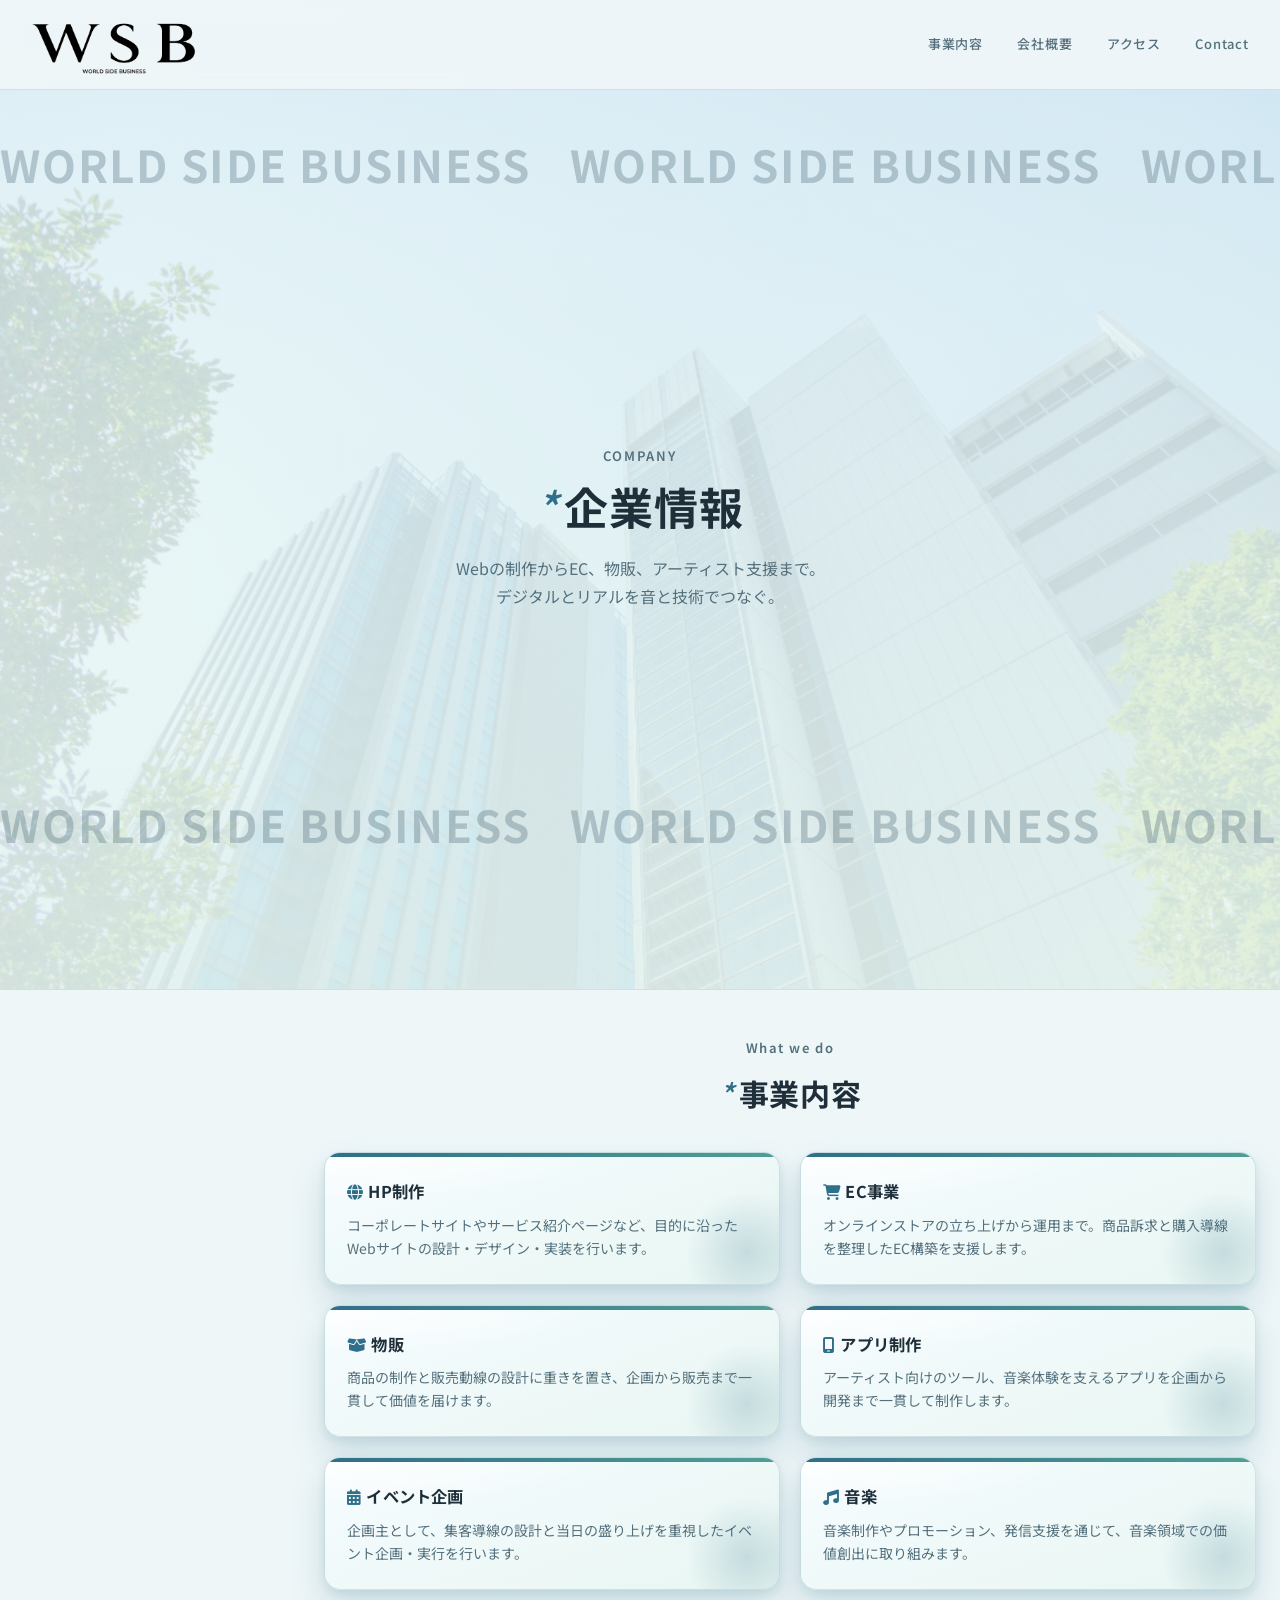
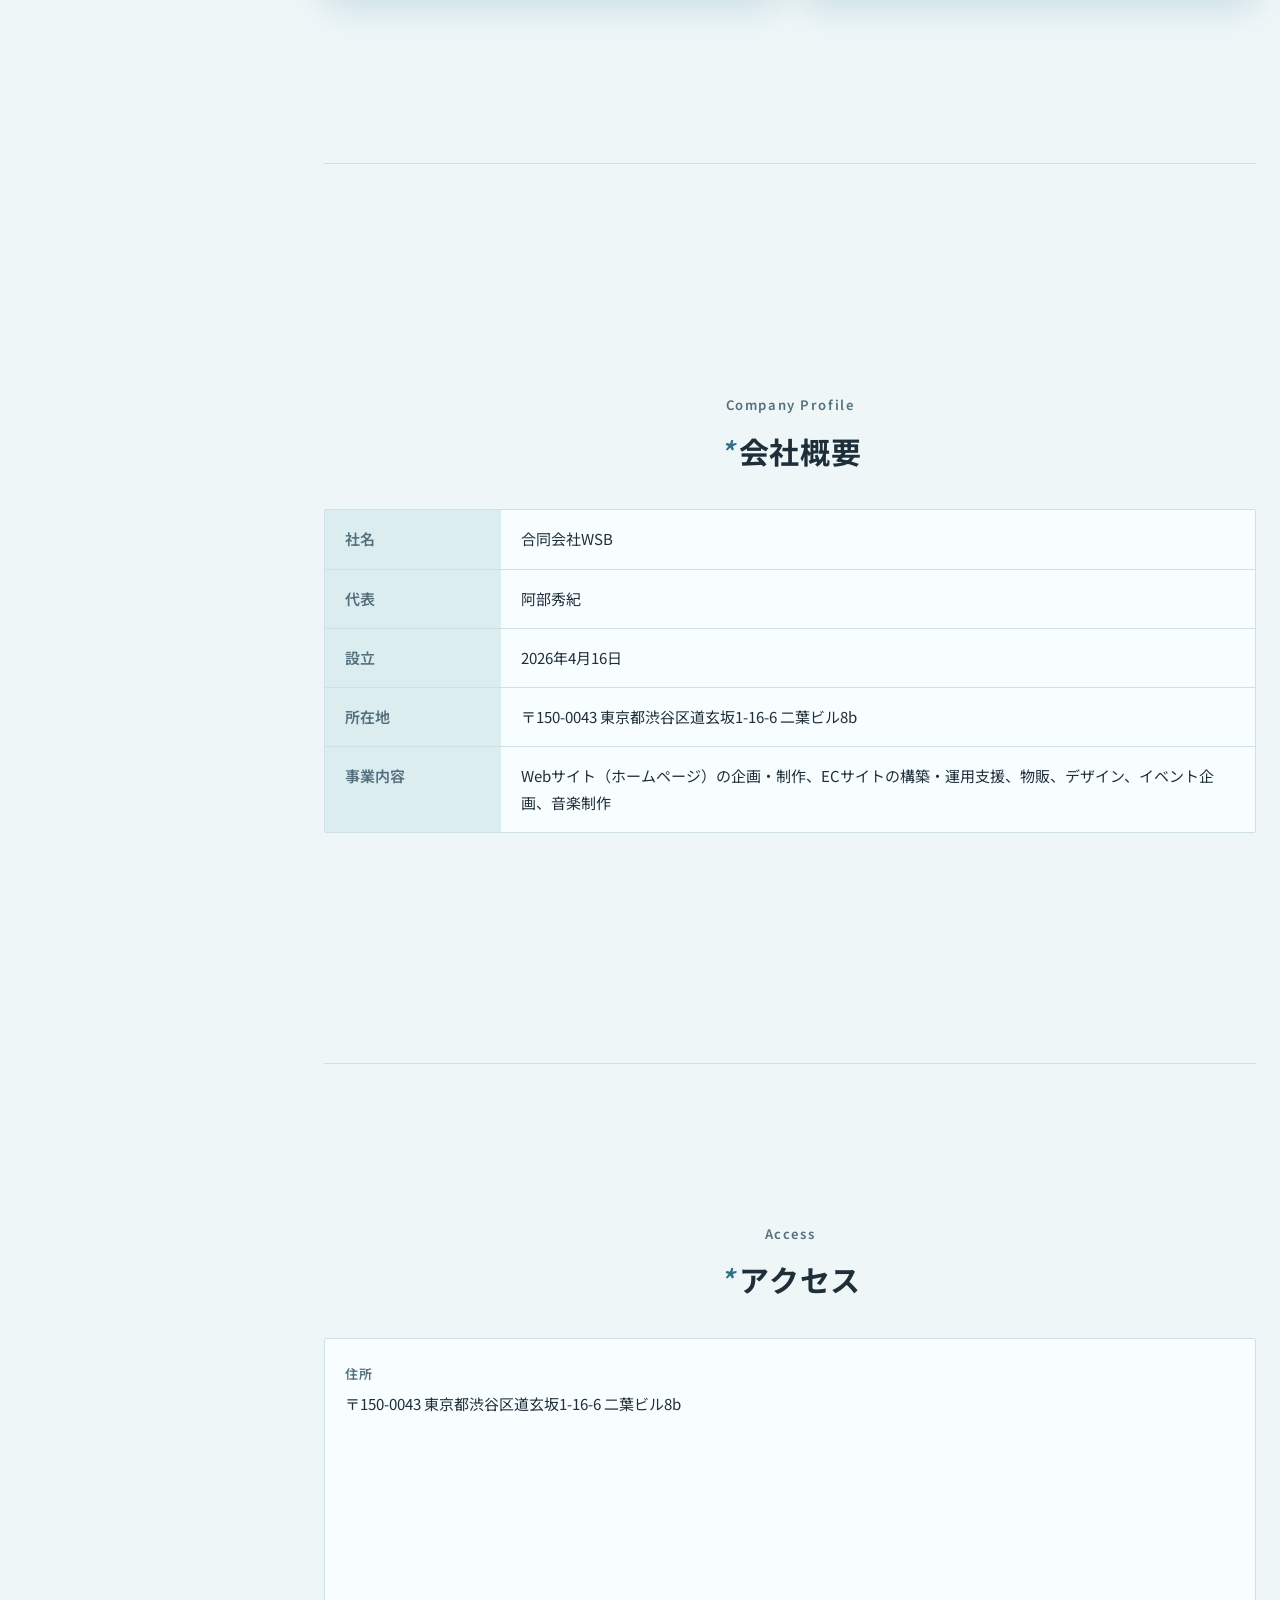
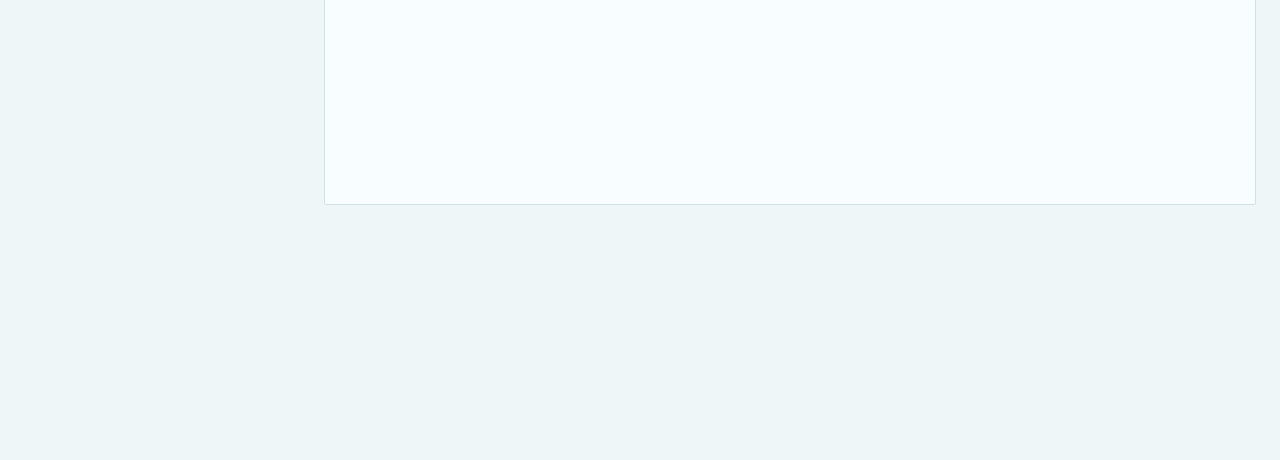
<file: index.html>
<!doctype html>
<html lang="ja">
<head>
  <meta charset="UTF-8" />
  <meta name="viewport" content="width=device-width, initial-scale=1.0" />
  <meta name="description" content="合同会社WSBの企業情報。Webサイト制作、EC構築、物販、アーティスト事業を手がけています。東京都渋谷区に所在。" />
  <title>Company｜合同会社WSB</title>
  <link rel="preconnect" href="https://fonts.googleapis.com" />
  <link rel="preconnect" href="https://fonts.gstatic.com" crossorigin />
  <link href="https://fonts.googleapis.com/css2?family=Noto+Sans+JP:wght@400;500;600;700&display=swap" rel="stylesheet" />
  <link rel="stylesheet" href="https://cdnjs.cloudflare.com/ajax/libs/font-awesome/6.5.0/css/all.min.css" integrity="sha512-Avb2QiuDEEvB4bZJYdft2mNjVShBftLdPG8FJ0V7irTLQ8Uo0qcPxh4Plq7G5tGm0rU+1SPhVotteLpBERwTkw==" crossorigin="anonymous" referrerpolicy="no-referrer" />
  <link rel="stylesheet" href="./css/base.css" />
  <link rel="stylesheet" href="./css/layout.css" />
  <link rel="stylesheet" href="./css/sections.css" />
  <link rel="stylesheet" href="./css/components.css" />
</head>
<body>
  <header class="site-header">
    <div class="site-header__inner">
      <button class="menu-toggle" type="button" aria-expanded="false" aria-controls="header-nav" aria-label="メニューを開く">
        <span></span>
        <span></span>
        <span></span>
      </button>
      <a class="logo" href="./index.html" aria-label="合同会社WSB ホーム">
        <img class="logo__image" src="./assets/logo.png" alt="WSBロゴ" />
      </a>
      <nav class="nav nav--header" id="header-nav" aria-label="ヘッダーナビゲーション">
        <a href="#business">事業内容</a>
        <a href="#profile">会社概要</a>
        <a href="#access">アクセス</a>
        <a href="./contact.html">Contact</a>
        <div class="nav__meta" aria-label="会社情報">
          <span class="nav__meta-name">合同会社WSB</span>
          <span class="nav__meta-address">〒150-0043 東京都渋谷区道玄坂1-16-6 二葉ビル8b</span>
        </div>
      </nav>
    </div>
  </header>

  <div class="page-layout">
    <aside class="site-sidebar">
      <div class="site-sidebar__inner">
        <a class="logo" href="./index.html" aria-label="合同会社WSB ホーム">
          <img class="logo__image" src="./assets/logo.png" alt="WSBロゴ" />
        </a>
        <nav class="nav nav--sidebar" aria-label="サイドナビゲーション">
          <a href="#business">事業内容</a>
          <a href="#profile">会社概要</a>
          <a href="#access">アクセス</a>
          <a href="./contact.html">Contact</a>
        </nav>
      </div>
    </aside>

    <main>
    <header class="hero hero--company" id="company-hero">
      <div class="hero-marquee hero-marquee--top" aria-hidden="true">
        <div class="hero-marquee__track">
          <span>WORLD SIDE BUSINESS</span>
          <span>WORLD SIDE BUSINESS</span>
          <span>WORLD SIDE BUSINESS</span>
          <span>WORLD SIDE BUSINESS</span>
        </div>
      </div>
      <div class="hero__content">
        <p class="hero__label">Company</p>
        <h1 class="hero__title"><span class="mark" aria-hidden="true">*</span>企業情報</h1>
        <p class="hero__lead">
          Webの制作からEC、物販、アーティスト支援まで。<br />デジタルとリアルを音と技術でつなぐ。
        </p>
      </div>
      <div class="hero-marquee hero-marquee--bottom" aria-hidden="true">
        <div class="hero-marquee__track">
          <span>WORLD SIDE BUSINESS</span>
          <span>WORLD SIDE BUSINESS</span>
          <span>WORLD SIDE BUSINESS</span>
          <span>WORLD SIDE BUSINESS</span>
        </div>
      </div>
    </header>

    <section id="business" class="section-reveal section-reveal--fade section--after-hero" aria-labelledby="business-heading">
      <div class="section-head">
        <span class="section-head__eyebrow">What we do</span>
        <h2 id="business-heading"><span class="mark" aria-hidden="true">*</span>事業内容</h2>
      </div>
      <div class="biz-grid">
        <article class="biz-card">
          <h3><i class="fa-solid fa-globe"></i> HP制作</h3>
          <p>コーポレートサイトやサービス紹介ページなど、目的に沿ったWebサイトの設計・デザイン・実装を行います。</p>
        </article>
        <article class="biz-card">
          <h3><i class="fa-solid fa-cart-shopping"></i> EC事業</h3>
          <p>オンラインストアの立ち上げから運用まで。商品訴求と購入導線を整理したEC構築を支援します。</p>
        </article>
        <article class="biz-card">
          <h3><i class="fa-solid fa-box-open"></i> 物販</h3>
          <p>商品の制作と販売動線の設計に重きを置き、企画から販売まで一貫して価値を届けます。</p>
        </article>
        <article class="biz-card">
          <h3><i class="fa-solid fa-mobile-screen"></i> アプリ制作</h3>
          <p>アーティスト向けのツール、音楽体験を支えるアプリを企画から開発まで一貫して制作します。</p>
        </article>
        <article class="biz-card">
          <h3><i class="fa-solid fa-calendar-days"></i> イベント企画</h3>
          <p>企画主として、集客導線の設計と当日の盛り上げを重視したイベント企画・実行を行います。</p>
        </article>
        <a href="https://w-s-b.jp/" target="_blank" rel="noopener noreferrer" class="biz-card">
          <h3><i class="fa-solid fa-music"></i> 音楽</h3>
          <p>音楽制作やプロモーション、発信支援を通じて、音楽領域での価値創出に取り組みます。</p>
        </a>
      </div>
    </section>

    <section id="profile" class="section-reveal section-reveal--left" aria-labelledby="profile-heading">
      <div class="section-head">
        <span class="section-head__eyebrow">Company Profile</span>
        <h2 id="profile-heading"><span class="mark" aria-hidden="true">*</span>会社概要</h2>
      </div>
      <div class="profile-table-wrap">
        <table class="profile-table">
          <tbody>
            <tr>
              <th scope="row">社名</th>
              <td>合同会社WSB</td>
            </tr>
            <tr>
              <th scope="row">代表</th>
              <td>阿部秀紀</td>
            </tr>
            <tr>
              <th scope="row">設立</th>
              <td>2026年4月16日</td>
            </tr>
            <tr>
              <th scope="row">所在地</th>
              <td>〒150-0043 東京都渋谷区道玄坂1-16-6 二葉ビル8b</td>
            </tr>
            <tr>
              <th scope="row">事業内容</th>
              <td>Webサイト（ホームページ）の企画・制作、ECサイトの構築・運用支援、物販、デザイン、イベント企画、音楽制作</td>
            </tr>
          </tbody>
        </table>
      </div>
    </section>

    <section id="access" class="section-reveal" aria-labelledby="access-heading">
      <div class="section-head">
        <span class="section-head__eyebrow">Access</span>
        <h2 id="access-heading"><span class="mark" aria-hidden="true">*</span>アクセス</h2>
      </div>
      <div class="access-block">
        <p>
          <strong>住所</strong>
          〒150-0043 東京都渋谷区道玄坂1-16-6 二葉ビル8b
        </p>
        <iframe
          class="access-map"
          title="合同会社WSBの所在地マップ"
          src="https://www.google.com/maps?output=embed&z=17&ll=35.6566,139.6953&q=35.6566,139.6953"
          loading="lazy"
          referrerpolicy="no-referrer-when-downgrade"
        ></iframe>
      </div>
    </section>
      <footer class="site-footer">
        <nav class="footer-nav" aria-label="フッターナビゲーション">
          <a href="#business">事業内容</a>
          <a href="#profile">会社概要</a>
          <a href="#access">アクセス</a>
          <a href="./contact.html">Contact</a>
        </nav>
        <p>Copyright © WSB LLC All rights Reserved.</p>
      </footer>
    </main>
  </div>
  <script src="./js/header.js"></script>
  <script src="./js/mobile-menu.js"></script>
  <script src="./js/hero-fade.js"></script>
  <script src="./js/section-reveal.js"></script>
  <script src="./js/footer.js"></script>
</body>
</html>
</file>
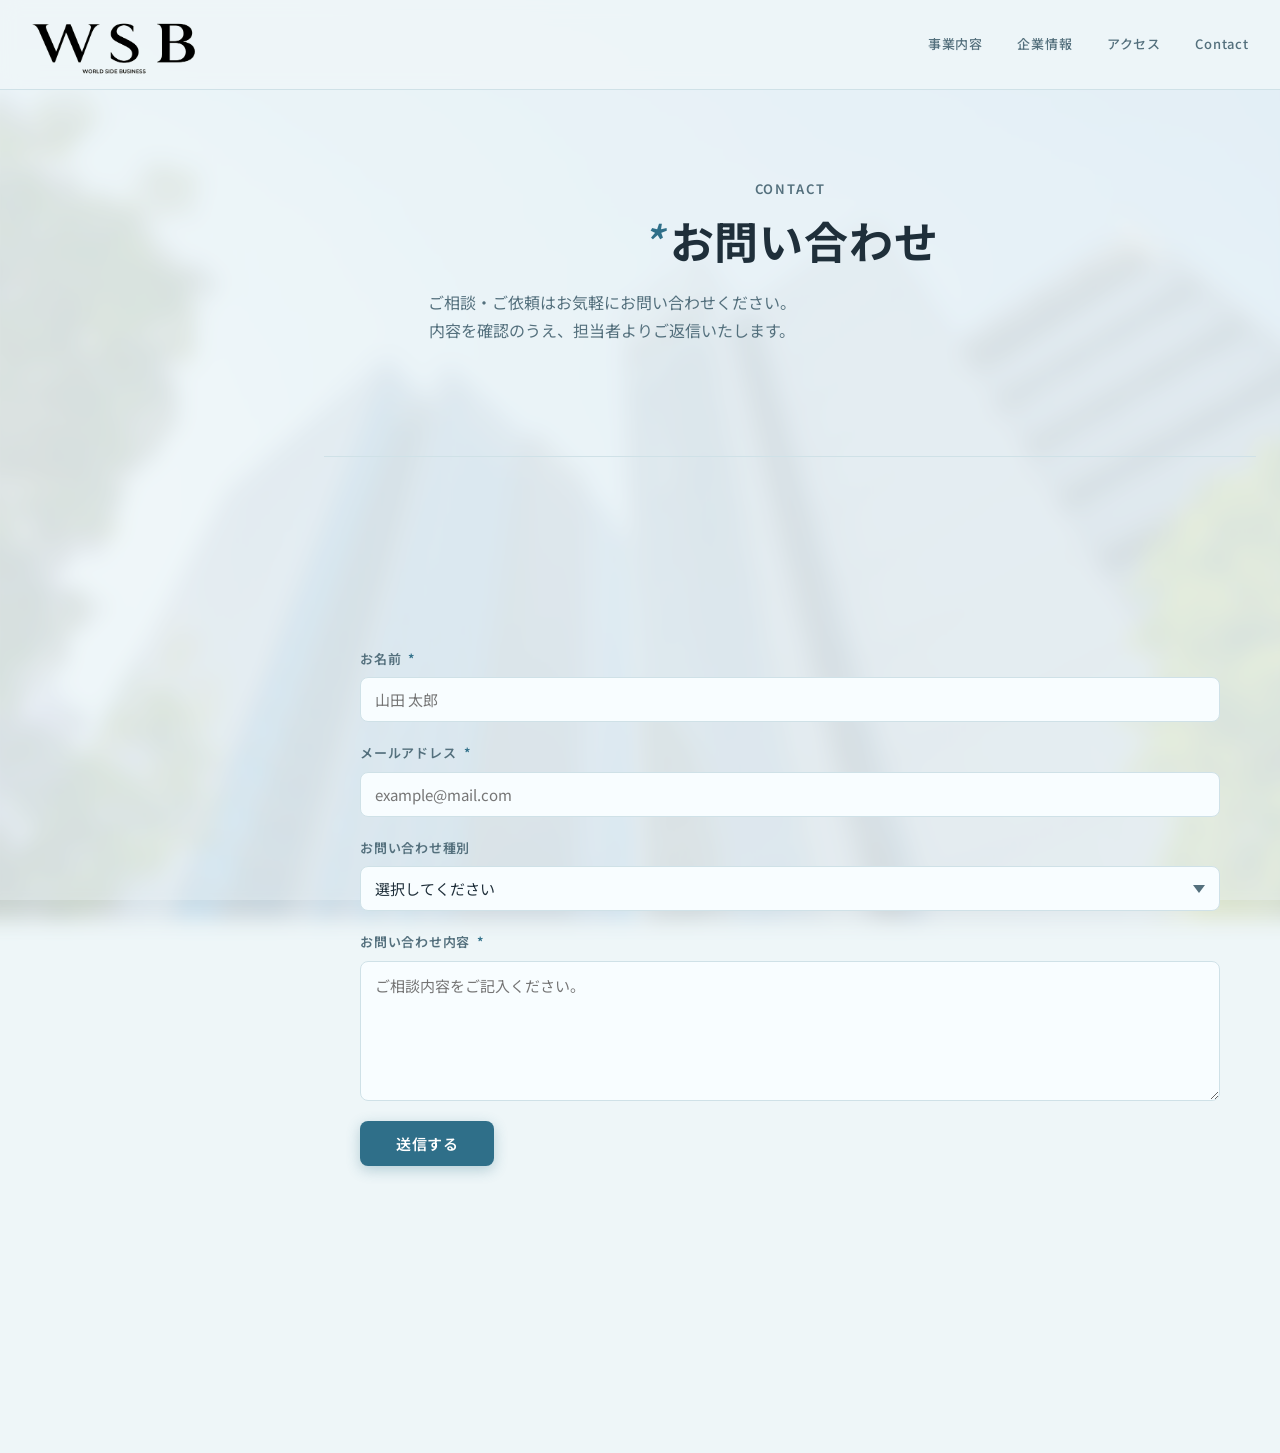
<file: contact.html>
<!doctype html>
<html lang="ja">
<head>
  <meta charset="UTF-8" />
  <meta name="viewport" content="width=device-width, initial-scale=1.0" />
  <meta name="description" content="合同会社WSBへのお問い合わせページです。" />
  <title>Contact｜合同会社WSB</title>
  <link rel="preconnect" href="https://fonts.googleapis.com" />
  <link rel="preconnect" href="https://fonts.gstatic.com" crossorigin />
  <link href="https://fonts.googleapis.com/css2?family=Noto+Sans+JP:wght@400;500;600;700&display=swap" rel="stylesheet" />
  <link rel="stylesheet" href="./css/base.css" />
  <link rel="stylesheet" href="./css/layout.css" />
  <link rel="stylesheet" href="./css/sections.css" />
  <link rel="stylesheet" href="./css/components.css" />
</head>
<body>
  <header class="site-header">
    <div class="site-header__inner">
      <button class="menu-toggle" type="button" aria-expanded="false" aria-controls="header-nav" aria-label="メニューを開く">
        <span></span>
        <span></span>
        <span></span>
      </button>
      <a class="logo" href="./index.html" aria-label="合同会社WSB ホーム">
        <img class="logo__image" src="./assets/logo.png" alt="WSBロゴ" />
      </a>
      <nav class="nav nav--header" id="header-nav" aria-label="ヘッダーナビゲーション">
        <a href="./index.html#business">事業内容</a>
        <a href="./index.html#profile">企業情報</a>
        <a href="./index.html#access">アクセス</a>
        <a href="./contact.html">Contact</a>
      </nav>
    </div>
  </header>

  <div class="page-layout">
    <aside class="site-sidebar">
      <div class="site-sidebar__inner">
        <a class="logo" href="./index.html" aria-label="合同会社WSB ホーム">
          <img class="logo__image" src="./assets/logo.png" alt="WSBロゴ" />
        </a>
        <nav class="nav nav--sidebar" aria-label="サイドナビゲーション">
          <a href="./index.html#business">事業内容</a>
          <a href="./index.html#profile">企業情報</a>
          <a href="./index.html#access">アクセス</a>
          <a href="./contact.html">Contact</a>
        </nav>
      </div>
    </aside>

    <main>
      <header class="hero">
        <p class="hero__label">Contact</p>
        <h1 class="hero__title"><span class="mark" aria-hidden="true">*</span>お問い合わせ</h1>
        <p class="hero__lead">
          ご相談・ご依頼はお気軽にお問い合わせください。<br />内容を確認のうえ、担当者よりご返信いたします。
        </p>
      </header>

      <section class="section-reveal section-reveal--fade" aria-labelledby="contact-form-heading">
        <form id="contact-form" class="contact-form" novalidate>
          <!-- Web3Forms access key（要設定） -->
          <input type="hidden" name="access_key" value="6b9cf9dc-9621-4efc-8095-e99b26520979" />
          <input type="hidden" name="subject" value="【合同会社WSB】お問い合わせが届きました" />
          <input type="hidden" name="from_name" value="WSB HP お問い合わせフォーム" />
          <!-- スパム対策 -->
          <input type="checkbox" name="botcheck" style="display:none" />

          <div class="form-group">
            <label for="name">お名前 <span class="required">*</span></label>
            <input type="text" id="name" name="name" placeholder="山田 太郎" required />
          </div>

          <div class="form-group">
            <label for="email">メールアドレス <span class="required">*</span></label>
            <input type="email" id="email" name="email" placeholder="example@mail.com" required />
          </div>

          <div class="form-group">
            <label for="inquiry-type">お問い合わせ種別</label>
            <select id="inquiry-type" name="inquiry_type">
              <option value="">選択してください</option>
              <option value="HP作成">HP作成</option>
              <option value="EC作成">EC作成</option>
              <option value="物販">物販</option>
              <option value="アーティスト事業">アーティスト事業</option>
              <option value="その他">その他</option>
            </select>
          </div>

          <div class="form-group">
            <label for="message">お問い合わせ内容 <span class="required">*</span></label>
            <textarea id="message" name="message" placeholder="ご相談内容をご記入ください。" required></textarea>
          </div>

          <button type="submit" class="btn-submit">送信する</button>
        </form>

        <div id="form-result"></div>
      </section>


<footer class="site-footer">
        <nav class="footer-nav" aria-label="フッターナビゲーション">
          <a href="./index.html#business">事業内容</a>
          <a href="./index.html#profile">会社概要</a>
          <a href="./index.html#access">アクセス</a>
          <a href="./contact.html">Contact</a>
        </nav>
        <p>© 合同会社WSB</p>
      </footer>
    </main>
  </div>
  <script src="./js/header.js"></script>
  <script src="./js/mobile-menu.js"></script>
  <script src="./js/section-reveal.js"></script>
  <script src="./js/footer.js"></script>
  <script src="./js/contact-form.js"></script>
</body>
</html>
</file>
<file: css/base.css>
:root {
  --bg: #eef6f8;
  --surface: #f8fdff;
  --text: #1f2f3a;
  --text-muted: #54707d;
  --border: #cfe1e7;
  --accent: #2f6f89;
  --accent-soft: rgba(76, 155, 164, 0.16);
  --space-section: clamp(4rem, 10vw, 7rem);
  --max: 920px;
}

*,
*::before,
*::after {
  box-sizing: border-box;
}

html {
  scroll-behavior: smooth;
}

body {
  margin: 0;
  font-family: "Noto Sans JP", system-ui, sans-serif;
  font-size: 16px;
  line-height: 1.75;
  color: var(--text);
  background: var(--bg);
  -webkit-font-smoothing: antialiased;
  position: relative;
}

body::before {
  content: "";
  position: fixed;
  inset: 0;
  z-index: -2;
  background:
    linear-gradient(rgba(238, 246, 248, 0.82), rgba(238, 246, 248, 0.82)),
    url("../assets/company-hero.png") center / cover no-repeat;
  filter: blur(10px);
  transform: scale(1.04);
}

body::after {
  content: "";
  position: fixed;
  inset: 0;
  z-index: -1;
  background: rgba(238, 246, 248, 0.35);
}

a {
  color: var(--accent);
  text-decoration: none;
}

a:hover {
  text-decoration: underline;
}
</file>
<file: css/layout.css>
.site-header {
  position: sticky;
  top: 0;
  z-index: 20;
  background: rgba(238, 246, 248, 0.92);
  backdrop-filter: blur(10px);
  border-bottom: 1px solid var(--border);
  transition: transform 0.35s ease, opacity 0.35s ease;
  transform: translateY(0);
  opacity: 1;
}

.site-header__inner {
  max-width: none;
  width: 100%;
  margin: 0 auto;
  padding: 0 1.5rem;
  min-height: 88px;
  display: flex;
  align-items: center;
  justify-content: space-between;
  gap: 1rem;
}

.menu-toggle {
  display: none;
  border: 0;
  background: transparent;
  padding: 0.35rem;
  margin: 0;
  cursor: pointer;
  transition: transform 0.2s ease, background-color 0.2s ease, box-shadow 0.2s ease;
}

.menu-toggle span {
  display: block;
  width: 22px;
  height: 2px;
  margin: 4px 0;
  background: var(--text);
  transition: transform 0.2s ease, opacity 0.2s ease, width 0.2s ease;
}

.menu-toggle:hover {
  transform: translateY(-50%) translateY(-2px);
  background: rgba(47, 111, 137, 0.12);
  box-shadow: 0 6px 14px rgba(47, 111, 137, 0.2);
}

.menu-toggle:hover span {
  width: 24px;
}

.menu-toggle:hover span:nth-child(2) {
  width: 18px;
}

.site-header.is-hidden {
  transform: translateY(-110%);
  opacity: 0;
}

.site-header.is-menu-open {
  transform: translateY(0);
  opacity: 1;
}

.page-layout {
  max-width: none;
  width: 100%;
  margin: 0;
  padding: 0 1.5rem 0;
  display: grid;
  grid-template-columns: 260px minmax(0, 1fr);
  gap: 2.5rem;
}

.site-sidebar {
  padding-top: 1.5rem;
  opacity: 0;
  transform: translateY(-10px);
  pointer-events: none;
  transition: opacity 0.35s ease, transform 0.35s ease;
}

body.header-is-hidden .site-sidebar {
  opacity: 1;
  transform: translateY(0);
  pointer-events: auto;
}

.site-sidebar__inner {
  position: sticky;
  top: 2rem;
  display: flex;
  flex-direction: column;
  align-items: flex-start;
  gap: 1rem;
}

.site-footer {
  position: fixed;
  left: 0;
  right: 0;
  bottom: 0;
  z-index: 18;
  width: 100%;
  padding: 1.1rem 0 1.2rem;
  font-size: 0.75rem;
  color: #ffffff;
  letter-spacing: 0.04em;
  background: #0f1114;
  text-align: center;
  border-radius: 0;
  opacity: 0;
  transform: translateY(110%);
  pointer-events: none;
  transition: transform 0.35s ease, opacity 0.35s ease;
}

body.footer-is-visible .site-footer {
  opacity: 1;
  transform: translateY(0);
  pointer-events: auto;
}

.site-footer p {
  margin: 0;
}

.site-footer__meta {
  margin-top: 0.35rem;
  font-size: 0.7rem;
  line-height: 1.35;
  color: rgba(255, 255, 255, 0.82);
}

.footer-nav {
  display: flex;
  justify-content: center;
  flex-wrap: wrap;
  gap: 0.85rem 1.2rem;
  margin: 0 0 0.45rem;
  font-size: 0.74rem;
}

.footer-nav a {
  color: rgba(255, 255, 255, 0.9);
}

.footer-nav a:hover {
  color: #ffffff;
}

main {
  max-width: none;
  width: 100%;
  padding: 0 0 6rem;
  position: relative;
}

@media (max-width: 900px) {
  .site-header__inner {
    min-height: auto;
    padding: 0.65rem 1rem 0.7rem;
    flex-direction: column;
    align-items: center;
    justify-content: flex-start;
    gap: 0.45rem;
    position: relative;
  }

  .menu-toggle {
    display: inline-block;
    position: absolute;
    left: 0.8rem;
    right: auto;
    top: 50%;
    transform: translateY(-50%);
    z-index: 40;
    background: rgba(248, 253, 255, 0.92);
    border-radius: 8px;
    backdrop-filter: blur(4px);
  }

  .site-header.is-menu-open .menu-toggle span:nth-child(1) {
    transform: translateY(6px) rotate(45deg);
  }

  .site-header.is-menu-open .menu-toggle span:nth-child(2) {
    opacity: 0;
  }

  .site-header.is-menu-open .menu-toggle span:nth-child(3) {
    transform: translateY(-6px) rotate(-45deg);
  }

  .page-layout {
    display: block;
    padding: 0 1rem;
  }

  .site-sidebar {
    display: none;
  }

  .site-sidebar__inner {
    position: static;
  }

  main {
    max-width: 100%;
    padding-bottom: 5rem;
    display: flow-root;
  }

  .footer-nav {
    gap: 0.55rem 0.85rem;
    font-size: 0.7rem;
  }
}
</file>
<file: css/sections.css>
.hero {
  padding: clamp(3rem, 12vw, 5.5rem) 0 var(--space-section);
  border-bottom: 1px solid var(--border);
  text-align: center;
}

.hero--company {
  position: absolute;
  top: 0;
  left: 0;
  overflow: hidden;
  width: 100vw;
  min-height: 100vh;
  display: flex;
  flex-direction: column;
  align-items: center;
  justify-content: center;
  text-align: center;
  padding-left: 1.5rem;
  padding-right: 1.5rem;
  transform: none;
  z-index: 0;
  opacity: var(--company-hero-opacity, 1);
  background-image:
    linear-gradient(rgba(227, 244, 248, 0.84), rgba(232, 247, 243, 0.9)),
    url("../assets/company-hero.png");
  background-size: cover;
  background-position: center;
  transition: opacity 0.25s linear;
}

.hero__content {
  position: relative;
  z-index: 2;
}

.hero-marquee {
  position: absolute;
  left: 0;
  width: 100%;
  overflow: hidden;
  z-index: 1;
  pointer-events: none;
}

.hero-marquee--top {
  top: 2.25rem;
}

.hero-marquee--bottom {
  bottom: clamp(6rem, 14vh, 9rem);
}

.hero-marquee__track {
  display: flex;
  width: max-content;
  gap: 2.5rem;
  white-space: nowrap;
  font-size: clamp(2rem, 5vw, 2.75rem);
  font-weight: 700;
  letter-spacing: 0.04em;
  color: rgba(84, 112, 125, 0.35);
}

.hero-marquee--top .hero-marquee__track {
  animation: marquee-right 26s linear infinite;
}

.hero-marquee--bottom .hero-marquee__track {
  animation: marquee-left 26s linear infinite;
}

@keyframes marquee-left {
  from {
    transform: translateX(0);
  }
  to {
    transform: translateX(-50%);
  }
}

@keyframes marquee-right {
  from {
    transform: translateX(-50%);
  }
  to {
    transform: translateX(0);
  }
}

.section--after-hero {
  margin-top: 86vh;
}

.hero__label {
  font-size: 0.8125rem;
  font-weight: 600;
  letter-spacing: 0.14em;
  text-transform: uppercase;
  color: var(--text-muted);
  margin: 0 0 0.75rem;
}

.hero__title {
  margin: 0;
  font-size: clamp(2rem, 5vw, 2.75rem);
  font-weight: 700;
  letter-spacing: 0.02em;
  line-height: 1.25;
}

.hero__lead {
  margin: 1.25rem 0 0;
  max-width: 36em;
  font-size: 1rem;
  color: var(--text-muted);
}

.hero--company .hero__lead {
  margin-left: auto;
  margin-right: auto;
}

section {
  padding: var(--space-section) 0;
  border-bottom: 1px solid var(--border);
  min-height: 100vh;
  display: flex;
  flex-direction: column;
  justify-content: center;
  position: relative;
}

section:last-of-type {
  border-bottom: none;
}

.section-reveal {
  opacity: 0;
  transform: translateX(56px);
  transition: opacity 0.7s ease, transform 0.7s ease;
}

.section-reveal.is-visible {
  opacity: 1;
  transform: translateX(0);
}

.section-reveal--fade {
  transform: none;
}

.section-reveal--fade.is-visible {
  transform: none;
}

.section-reveal--left {
  transform: translateX(-56px);
}

.section-reveal--left.is-visible {
  transform: translateX(0);
}

@media (prefers-reduced-motion: reduce) {
  .section-reveal {
    opacity: 1;
    transform: none;
    transition: none;
  }

  .hero-marquee__track {
    animation: none;
  }
}

@media (max-width: 900px) {
  .section-reveal {
    transform: none;
  }

  .section-reveal.is-visible {
    transform: none;
  }

  .hero--company {
    min-height: 84vh;
    justify-content: center;
    padding-left: 1rem;
    padding-right: 1rem;
  }

  .hero-marquee--top {
    top: 1.25rem;
  }

  .hero-marquee--bottom {
    bottom: 3.75rem;
  }

  .hero-marquee__track {
    gap: 1.5rem;
    font-size: clamp(1.25rem, 6vw, 1.9rem);
  }

  .hero__title {
    font-size: clamp(1.6rem, 8vw, 2.15rem);
  }

  .hero__lead {
    font-size: 0.9rem;
  }

  .section--after-hero {
    margin-top: 88vh;
  }

  section {
    min-height: auto;
    padding: clamp(2.25rem, 10vw, 3.5rem) 0;
  }
}

.profile-table-wrap {
  overflow-x: auto;
}

.profile-table {
  width: 100%;
  border-collapse: collapse;
  font-size: 0.9375rem;
}

.profile-table th,
.profile-table td {
  padding: 1rem 1.25rem;
  text-align: left;
  vertical-align: top;
  border-bottom: 1px solid var(--border);
}

.profile-table tr:last-child th,
.profile-table tr:last-child td {
  border-bottom: none;
}

.profile-table th {
  width: 11rem;
  font-weight: 600;
  color: var(--text-muted);
  background: var(--accent-soft);
  white-space: nowrap;
}

@media (max-width: 640px) {
  .profile-table th,
  .profile-table td {
    display: block;
    width: 100%;
    padding: 0.75rem 1rem;
    text-align: center;
  }

  .profile-table th {
    border-bottom: none;
  }
}
</file>
<file: css/components.css>
.logo {
  display: inline-flex;
  align-items: center;
  line-height: 0;
}

.logo:hover {
  text-decoration: none;
  opacity: 0.85;
}

.logo__image {
  display: block;
  width: clamp(120px, 16vw, 180px);
  height: auto;
}

.nav {
  font-size: 0.8125rem;
  font-weight: 500;
  letter-spacing: 0.06em;
}

.nav--header {
  display: flex;
  align-items: center;
  gap: 1.25rem;
}

.nav--sidebar {
  display: flex;
  flex-direction: column;
  align-items: flex-start;
  gap: 0.75rem;
}

.nav a {
  color: var(--text-muted);
  transition: color 0.25s ease;
}

.nav a:hover {
  color: var(--text);
}

.nav--header a {
  position: relative;
  display: inline-block;
  padding: 0.2rem 0.45rem;
  border-radius: 6px;
  transition: background-color 0.2s ease, color 0.2s ease;
}

.nav--header a:hover {
  background: rgba(31, 47, 58, 0.1);
}

.nav__meta {
  display: none;
}

@media (max-width: 900px) {
  .nav--header,
  .nav--sidebar {
    flex-direction: row;
    flex-wrap: wrap;
    gap: 0.75rem;
  }

  .nav--header {
    width: min(78vw, 300px);
    height: 100dvh;
    position: fixed;
    top: 0;
    left: 0;
    z-index: 19;
    flex-direction: column;
    align-items: center;
    justify-content: flex-start;
    gap: 0.65rem;
    padding: 4.5rem 1rem 1rem;
    background: rgba(248, 253, 255, 0.97);
    border-right: 1px solid var(--border);
    box-shadow: 12px 0 30px rgba(47, 111, 137, 0.16);
    transform: translateX(-105%);
    opacity: 0;
    pointer-events: none;
    transition: transform 0.28s ease, opacity 0.2s ease;
  }

  .nav {
    font-size: 1rem;
    letter-spacing: 0.03em;
  }

  .logo__image {
    width: clamp(96px, 24vw, 140px);
  }

  .nav--header a {
    width: 100%;
    display: block;
    text-align: center;
    padding: 0.45rem 0.6rem;
    line-height: 1.25;
  }

  .nav__meta {
    display: block;
    width: 100%;
    margin-top: auto;
    padding-top: 1rem;
    padding-bottom: 0;
    border-top: 1px solid var(--border);
    text-align: center;
    font-size: 0.75rem;
    line-height: 1.35;
    letter-spacing: 0.04em;
    color: var(--text-muted);
  }

  .nav__meta-name {
    display: block;
    font-weight: 600;
    color: var(--text);
    margin-bottom: 0.35rem;
  }

  .nav__meta-address {
    display: block;
  }

  .site-header.is-menu-open .nav--header {
    transform: translateX(0);
    opacity: 1;
    pointer-events: auto;
  }
}

.section-head {
  margin: 0 0 2rem;
  text-align: center;
}

.section-head__lead {
  margin: 0.75rem 0 0;
  font-size: 0.9375rem;
  color: var(--text-muted);
  line-height: 1.75;
}

.section-head__eyebrow {
  display: block;
  font-size: 0.8125rem;
  font-weight: 600;
  letter-spacing: 0.12em;
  color: var(--text-muted);
  margin-bottom: 0.5rem;
}

.section-head h2 {
  margin: 0;
  font-size: clamp(1.5rem, 3vw, 1.875rem);
  font-weight: 700;
  letter-spacing: 0.02em;
}

.mark {
  font-style: italic;
  font-weight: 500;
  color: var(--accent);
  margin-right: 0.15em;
}

.biz-grid {
  display: grid;
  grid-template-columns: repeat(2, minmax(0, 1fr));
  gap: 1.25rem;
}

a.biz-card {
  text-decoration: none;
  color: inherit;
  cursor: default;
}

.biz-card {
  position: relative;
  overflow: hidden;
  background:
    radial-gradient(140% 90% at 0% 0%, rgba(255, 255, 255, 0.95) 0%, rgba(255, 255, 255, 0) 42%),
    linear-gradient(160deg, #f6fcff 0%, #e8f6f2 100%);
  border: 1px solid rgba(47, 111, 137, 0.2);
  border-radius: 16px;
  padding: 1.5rem 1.35rem;
  box-shadow:
    0 18px 34px rgba(47, 111, 137, 0.18),
    0 4px 8px rgba(55, 132, 126, 0.12),
    inset 0 1px 0 rgba(255, 255, 255, 0.9);
  transition: transform 0.28s ease, box-shadow 0.28s ease, border-color 0.28s ease, filter 0.28s ease;
}

.biz-card:hover {
  transform: translateY(-8px) scale(1.01);
  border-color: rgba(47, 111, 137, 0.38);
  box-shadow:
    0 24px 42px rgba(47, 111, 137, 0.24),
    0 8px 16px rgba(55, 132, 126, 0.16),
    inset 0 1px 0 rgba(255, 255, 255, 0.95);
  filter: saturate(1.04);
}

.biz-card::before {
  content: "";
  position: absolute;
  top: 0;
  left: 0;
  width: 100%;
  height: 4px;
  background: linear-gradient(90deg, #2f6f89 0%, #4f9f95 100%);
}

.biz-card::after {
  content: "";
  position: absolute;
  right: -28px;
  bottom: -28px;
  width: 120px;
  height: 120px;
  background: radial-gradient(circle, rgba(47, 111, 137, 0.2) 0%, rgba(47, 111, 137, 0) 72%);
  pointer-events: none;
}

.biz-card h3 {
  margin: 0 0 0.5rem;
  font-size: 1.02rem;
  font-weight: 700;
  letter-spacing: 0.01em;
}

.biz-card h3 i {
  color: var(--accent);
  font-size: 0.95em;
  margin-right: 0.1em;
}

.biz-card p {
  margin: 0;
  font-size: 0.875rem;
  color: var(--text-muted);
  line-height: 1.65;
}

@media (max-width: 900px) {
  .biz-grid {
    gap: 0.75rem;
  }

  .biz-card {
    border-radius: 12px;
    padding: 1rem 0.9rem;
  }

  .biz-card h3 {
    font-size: 0.92rem;
  }

  .biz-card p {
    font-size: 0.78rem;
    line-height: 1.55;
  }

  .access-block {
    padding: 1rem 0.9rem;
  }
}

.profile-table-wrap,
.access-block {
  background: var(--surface);
  border: 1px solid var(--border);
  border-radius: 2px;
}

.access-block {
  padding: 1.5rem 1.25rem;
}

.access-block p {
  margin: 0 0 1rem;
  font-size: 0.9375rem;
}

.access-block p:last-child {
  margin-bottom: 0;
}

.access-block strong {
  font-weight: 600;
  display: block;
  margin-bottom: 0.35rem;
  font-size: 0.8125rem;
  letter-spacing: 0.06em;
  color: var(--text-muted);
}

.access-map {
  width: 100%;
  min-height: 340px;
  border: 0;
  border-radius: 2px;
}

@media (max-width: 900px) {
  .access-block {
    padding: 1rem 0.9rem;
  }

  .access-map {
    min-height: 260px;
  }
}

/* ── Contact Form ── */
.contact-form {
  display: flex;
  flex-direction: column;
  gap: 1.25rem;
  width: 100%;
  max-width: 860px;
  margin: 0 auto;
}

.form-group {
  display: flex;
  flex-direction: column;
  gap: 0.4rem;
}

.form-group label {
  font-size: 0.8125rem;
  font-weight: 600;
  letter-spacing: 0.06em;
  color: var(--text-muted);
}

.form-group .required {
  color: var(--accent);
  margin-left: 0.25em;
}

.form-group input,
.form-group select,
.form-group textarea {
  width: 100%;
  padding: 0.7rem 0.9rem;
  font-family: inherit;
  font-size: 0.9375rem;
  color: var(--text);
  background: var(--surface);
  border: 1px solid var(--border);
  border-radius: 8px;
  outline: none;
  transition: border-color 0.2s ease, box-shadow 0.2s ease;
  appearance: none;
}

.form-group input:focus,
.form-group select:focus,
.form-group textarea:focus {
  border-color: var(--accent);
  box-shadow: 0 0 0 3px rgba(47, 111, 137, 0.15);
}

.form-group select {
  background-image: url("data:image/svg+xml,%3Csvg xmlns='http://www.w3.org/2000/svg' width='12' height='8' viewBox='0 0 12 8'%3E%3Cpath fill='%2354707d' d='M6 8L0 0h12z'/%3E%3C/svg%3E");
  background-repeat: no-repeat;
  background-position: right 0.9rem center;
  padding-right: 2.2rem;
}

.form-group textarea {
  resize: vertical;
  min-height: 140px;
  line-height: 1.7;
}

.btn-submit {
  align-self: flex-start;
  padding: 0.75rem 2.25rem;
  font-family: inherit;
  font-size: 0.9375rem;
  font-weight: 600;
  letter-spacing: 0.04em;
  color: #fff;
  background: var(--accent);
  border: none;
  border-radius: 8px;
  cursor: pointer;
  transition: background-color 0.2s ease, transform 0.15s ease, box-shadow 0.2s ease;
  box-shadow: 0 4px 14px rgba(47, 111, 137, 0.3);
}

.btn-submit:hover {
  background: #255a70;
  transform: translateY(-2px);
  box-shadow: 0 6px 18px rgba(47, 111, 137, 0.38);
}

.btn-submit:disabled {
  opacity: 0.6;
  cursor: not-allowed;
  transform: none;
}

.form-msg {
  margin: 0;
  padding: 1rem 1.25rem;
  border-radius: 8px;
  font-size: 0.9375rem;
  line-height: 1.65;
}

.form-msg--ok {
  background: rgba(47, 137, 89, 0.1);
  border: 1px solid rgba(47, 137, 89, 0.3);
  color: #1d6e44;
}

.form-msg--err {
  background: rgba(180, 60, 60, 0.08);
  border: 1px solid rgba(180, 60, 60, 0.25);
  color: #9b2c2c;
}
</file>
